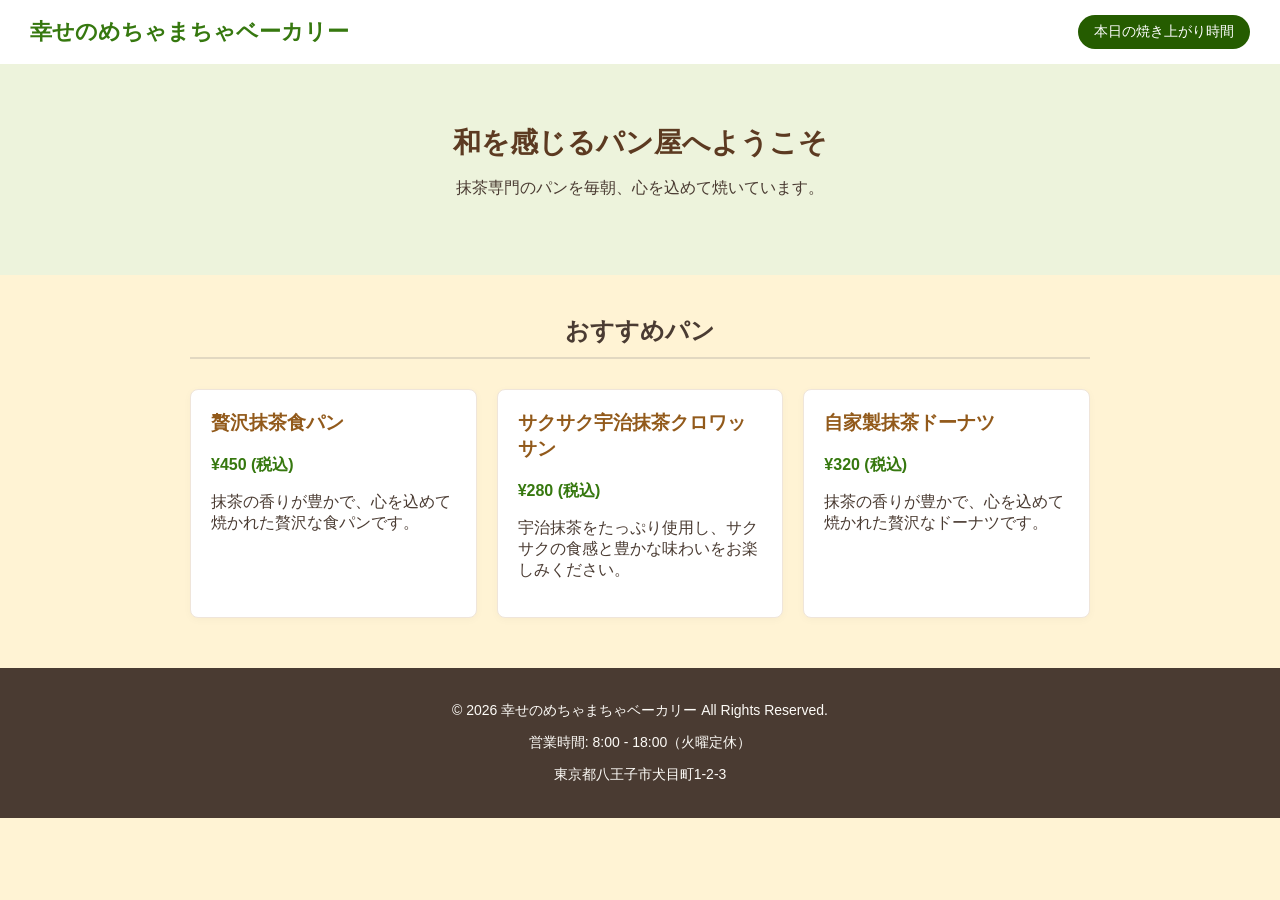
<file: index.html>
<!DOCTYPE html>
<html lang="ja">
<head>
    <meta charset="UTF-8">
    <meta name="viewport" content="width=device-width, initial-scale=1.0">
    <title>幸せのめちゃまちゃベーカリー</title>
    <link rel="stylesheet" href="main.css">
</head>
<body>

    <header>
        <div class="logo">幸せのめちゃまちゃベーカリー</div>
        <button id="noticeBtn">本日の焼き上がり時間</button>
    </header>

    <section class="hero">
        <h1>和を感じるパン屋へようこそ</h1>
        <p>抹茶専門のパンを毎朝、心を込めて焼いています。</div></p>
    </section>

    <div id="noticeModal" class="modal">
        <div class="modal-content">
            <span id="closeBtn" class="close">&times;</span>
            <h2>本日の焼き上がり予定</h2>
            <ul>
                <li>08:00 - 抹茶食パン・クロワッサン</li>
                <li>11:00 - 抹茶フランスパン</li>
                <li>14:00 - 抹茶のデニッシュ</li>
            </ul>
        </div>
    </div>

    <main class="container">
        <h2>おすすめパン</h2>
        <div class="menu-grid">
            <div class="card">
                <h3>贅沢抹茶食パン</h3>
                <p class="price">¥450 (税込)</p>
                <p>抹茶の香りが豊かで、心を込めて焼かれた贅沢な食パンです。</p>
            </div>
            <div class="card">
                <h3>サクサク宇治抹茶クロワッサン</h3>
                <p class="price">¥280 (税込)</p>
                <p>宇治抹茶をたっぷり使用し、サクサクの食感と豊かな味わいをお楽しみください。</p>
            </div>
            <div class="card">
                <h3>自家製抹茶ドーナツ</h3>
                <p class="price">¥320 (税込)</p>
                <p>抹茶の香りが豊かで、心を込めて焼かれた贅沢なドーナツです。</p>
            </div>
        </div>
    </main>

    <footer>
        <p>&copy; 2026 幸せのめちゃまちゃベーカリー All Rights Reserved.</p>
        <p>営業時間: 8:00 - 18:00（火曜定休）</p>
        <p>東京都八王子市犬目町1-2-3</p>
    </footer>

    <script src="main.js"></script>
</body>
</html>
</file>
<file: main.css>
body {
    font-family: "Helvetica Neue", Arial, "ヒラギノ角ゴ Pro W3", sans-serif;
    margin: 0;
    padding: 0;
    background-color: #fff3d4;
    color: #4a3b32;
}

header {
    background-color: #ffffff;
    display: flex;
    justify-content: space-between;
    align-items: center;
    padding: 15px 30px;
    box-shadow: 0 2px 5px rgba(0,0,0,0.05);
}

.logo {
    font-size: 22px;
    font-weight: bold;
    color: #36780f;
}

#noticeBtn {
    background-color: #255c00;
    color: white;
    border: none;
    padding: 8px 16px;
    border-radius: 20px;
    cursor: pointer;
    font-size: 14px;
    transition: background-color 0.2s;
}

#noticeBtn:hover {
    background-color: #76b813;
}

.hero {
    background-color: #edf3dc;
    text-align: center;
    padding: 60px 20px;
}

.hero h1 {
    margin: 0 0 10px 0;
    font-size: 28px;
    color: #5c3a21;
}

.container {
    max-width: 900px;
    margin: 40px auto;
    padding: 0 20px;
}

.container h2 {
    text-align: center;
    border-bottom: 2px solid #e2d8c1;
    padding-bottom: 10px;
    margin-bottom: 30px;
}

.menu-grid {
    display: grid;
    grid-template-columns: repeat(auto-fit, minmax(250px, 1fr));
    gap: 20px;
}

.card {
    background: white;
    padding: 20px;
    border-radius: 8px;
    border: 1px solid #efe5da;
    box-shadow: 0 2px 8px rgba(0,0,0,0.03);
}

.card h3 {
    margin-top: 0;
    color: #925a1b;
}

.price {
    font-weight: bold;
    color: #36780f;
}

.modal {
    display: none;
    position: fixed;
    top: 0;
    left: 0;
    width: 100%;
    height: 100%;
    background-color: rgba(0, 0, 0, 0.5);
    justify-content: center;
    align-items: center;
}

.modal-content {
    background-color: white;
    padding: 30px;
    border-radius: 10px;
    max-width: 400px;
    width: 80%;
    position: relative;
}

.close {
    position: absolute;
    right: 15px;
    top: 10px;
    font-size: 24px;
    cursor: pointer;
    color: #888;
}

footer {
    background-color: #4a3b32;
    color: #fdfbf7;
    text-align: center;
    padding: 20px;
    margin-top: 50px;
    font-size: 14px;
}
</file>
